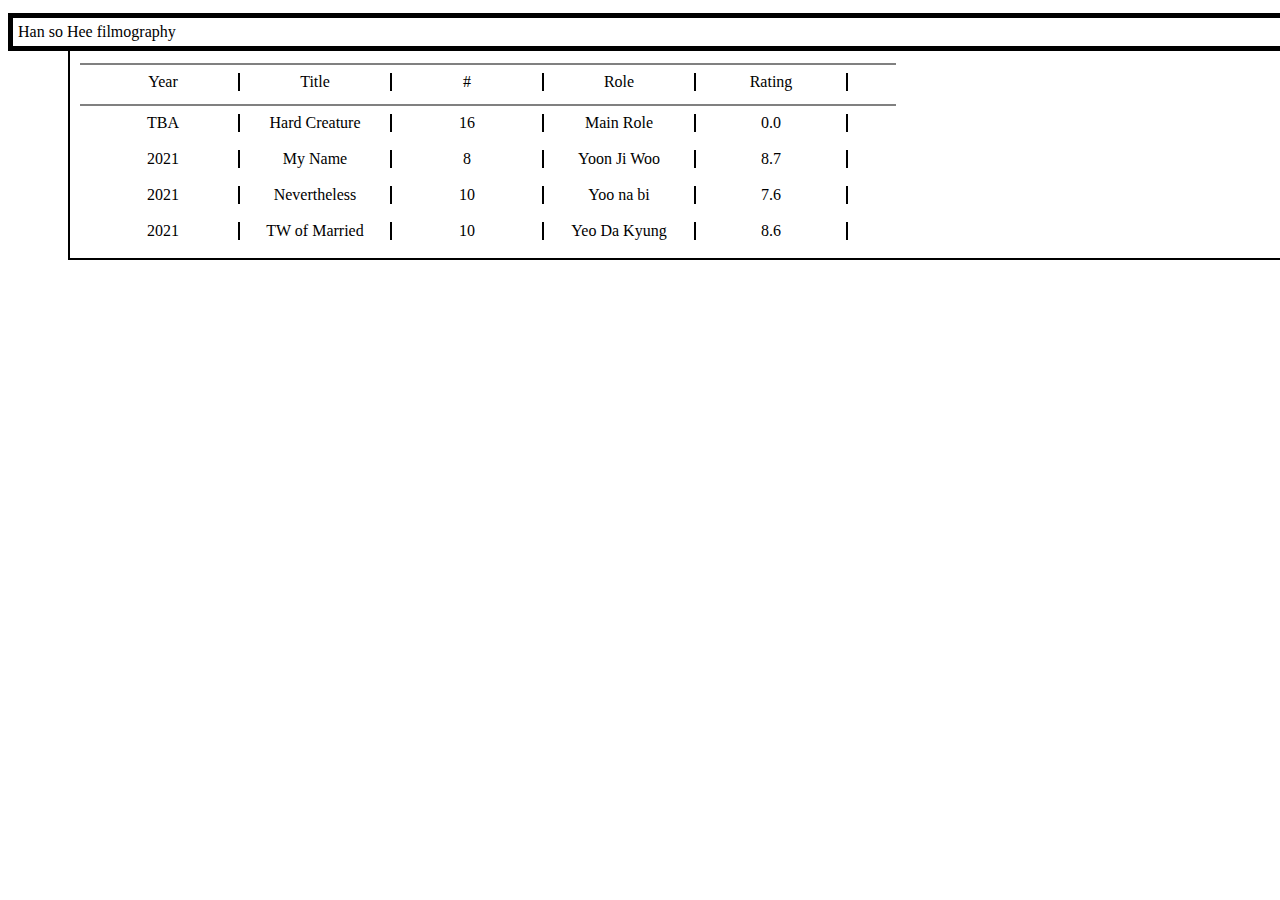
<file: praktikum 6/Soal 01/index.html>
<!DOCTYPE html>
<html lang="en">
<head>
    <meta charset="UTF-8">
    <meta http-equiv="X-UA-Compatible" content="IE=edge">
    <meta name="author" content="Jerry Livano 2172002">
    <title>index</title>
    <link rel="stylesheet" href="style.css">
</head>
<body>
<div class="a">
    Han so Hee filmography
</div>
<br>
<div class="b">
    <img src="assets/hansohee.jpg" alt="assets/hansohee.jpg" align="right">
    <div id="header" align="middle">
        <div id="h1"><div class="h">Year</div><div class="h">Title</div><div class="h">#</div><div class="h">Role</div><div class="h">Rating</div></div>
    </div>
    <div id="footer">
        <div id="f1"><div class="f">TBA</div><div class="f">Hard Creature</div><div class="f">16</div><div class="f">Main Role</div><div class="f">0.0</div></div><br>
        <div id="f2"><div class="f">2021</div><div class="f">My Name</div><div class="f">8</div><div class="f">Yoon Ji Woo</div><div class="f">8.7</div></div><br>
        <div id="f3"><div class="f">2021</div><div class="f">Nevertheless</div><div class="f">10</div><div class="f">Yoo na bi</div><div class="f">7.6</div></div><br>
        <div id="f4"><div class="f">2021</div><div class="f">TW of Married</div><div class="f">10</div><div class="f">Yeo Da Kyung</div><div class="f">8.6</div></div>
    </div>
</div>
</body>
</html>
</file>
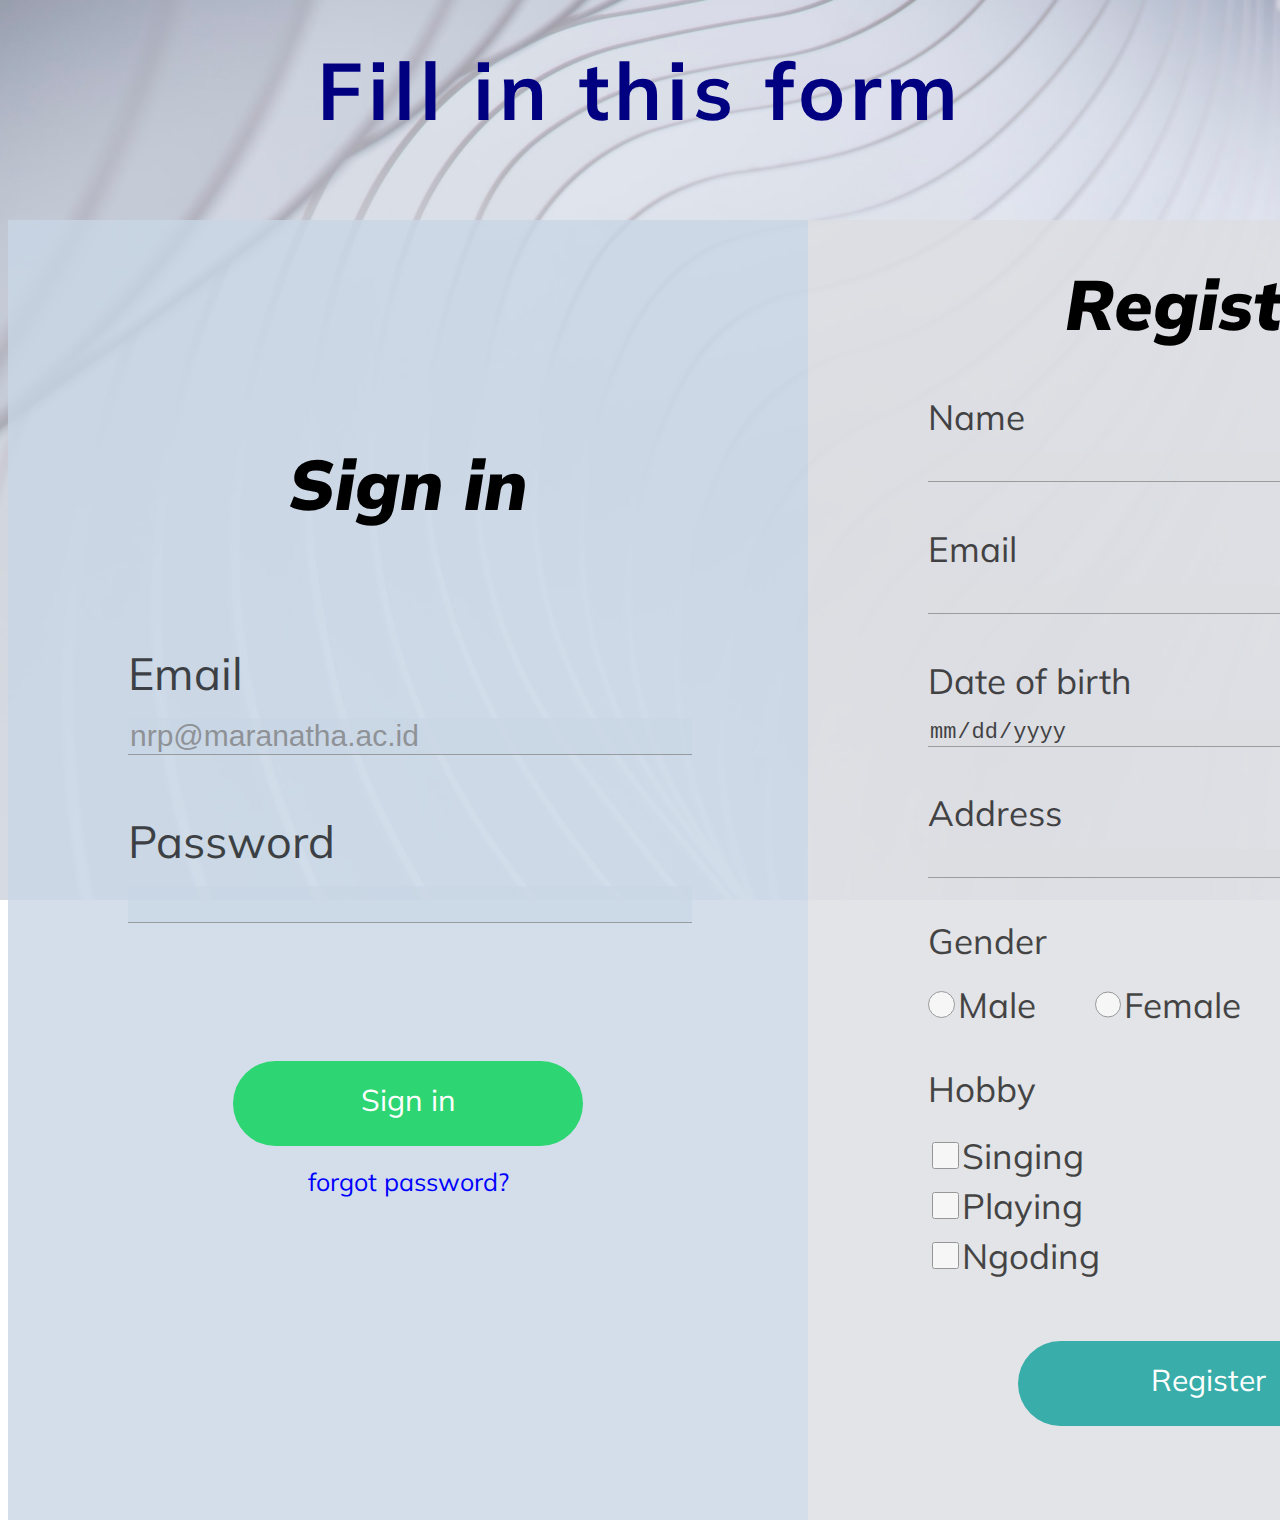
<file: praktikum 6/Soal 02/index.html>
<!DOCTYPE html>
<html lang="en">
<head>
    <meta charset="UTF-8">
    <meta http-equiv="X-UA-Compatible" content="IE=edge">
    <meta name="author" content="Jerry Livano 2172002">
    <title>index</title>
    <link href="https://fonts.googleapis.com/css2?family=Mulish:ital,wght@0,200;0,400;1,300&display=swap" rel="stylesheet">
    <link rel="stylesheet" href="style.css">
</head>
<body>
    <div id="all">
        <p><b>Fill in this form</b></p>
        <div id="form">
        <div id="form1" >
            <h1 class="i"><i><b>Sign in</b></i></h1><br>
            <form action="">
                <div id="a">
                Email <br>
                <input type="text" name="email" id="input1" placeholder="nrp@maranatha.ac.id"><br><br>
                Password <br>
                <input type="password" name="pw" id="input1"><br><br>
                </div>
                <div id="submit1">
                    Sign in
                </div><br>
                <div id="fpw">forgot password?</div>
            </form>

        </div>
        <div id="form2">
            <h1 class="ii"><i><b>Register</b></i></h1>
            <form action="">
                <div id="b">
                    Name <br>
                    <input type="text" name="name" id="input2"><br><br>
                    Email <br>
                    <input type="text" name="email" id="input2"><br><br>
                    Date of birth <br>
                    <input type="date" name="date" id="input2"><br><br>
                    Address <br>
                    <input type="text" name="add" id="input2">
                    </div><br>
                    <div id="b"> Gender </div>
                    <div id="c">
                    <input type="radio" name="t" id="input3">Male
                    <input type="radio" name="t" id="input3">Female
                    </div><br>
                    <div id="b">Hobby </div>
                    <div id="d">
                    <input type="checkbox" name="" id="input4">Singing<br>
                    <input type="checkbox" name="" id="input4">Playing<br>
                    <input type="checkbox" name="" id="input4">Ngoding</div>
                    <div id="submit2">
                        Register
                    </div>
            </form>
        </div>
    </div>
    </div>
</body>
</html>
</file>
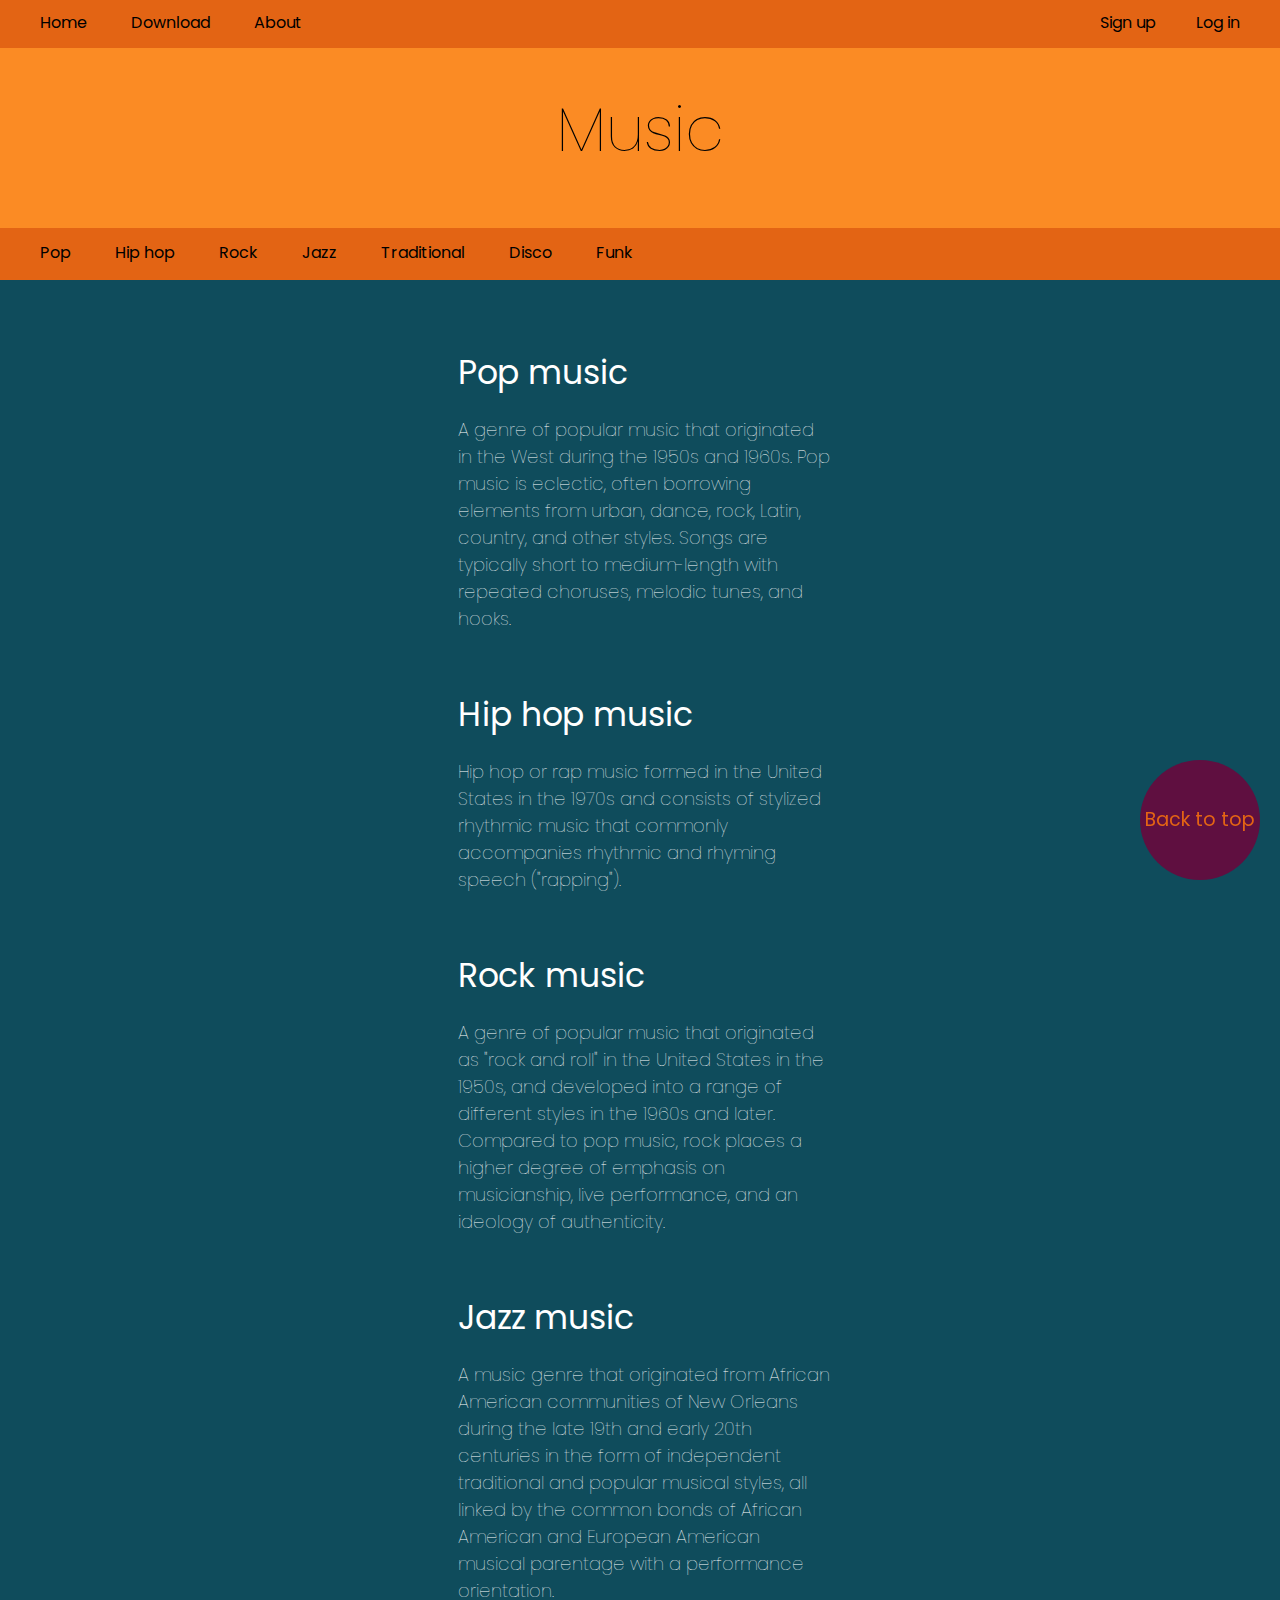
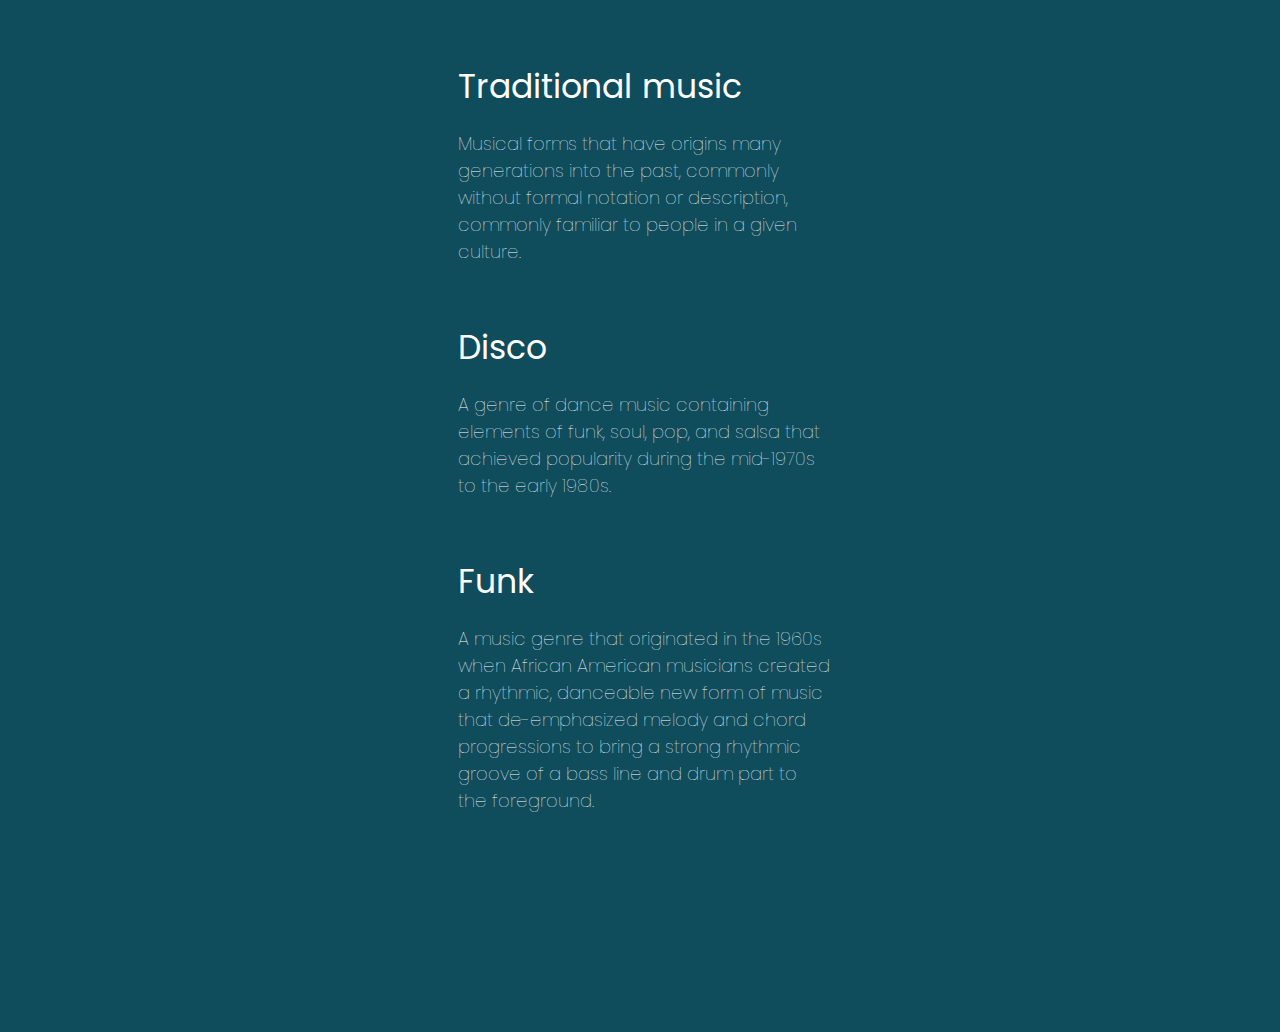
<file: praktikum 6/Soal 03/index.html>
<!DOCTYPE html>
<html lang="en">
<head>
    <meta charset="UTF-8">
    <meta http-equiv="X-UA-Compatible" content="IE=edge">
    <meta name="author" content="Jerry Livano 2172002">
    <title>index</title>
    <link rel="stylesheet" href="style.css">
    <link href="https://fonts.googleapis.com/css2?family=Poppins:wght@200;400;500&display=swap" rel="stylesheet">
</head>
<body>
<div id="all">
    <nav id="a">
        <div id="li1">Home</div>
        <div id="li1">Download</div>
        <div id="li1">About</div>

        <div id="li2">Log in</div>
        <div id="li2">Sign up</div>
    </nav>
    <nav class="b">
        <div id="judul">Music</div>
    </nav>
    <nav class="c">
        <a href="#a1" class="link"><div id="li3">Pop</div></a>
        <a href="#a2" class="link"><div id="li3">Hip hop</div></a>
        <a href="#a3" class="link"><div id="li3">Rock</div></a>
        <a href="#a4" class="link"><div id="li3">Jazz</div></a>
        <a href="#a5" class="link"><div id="li3">Traditional</div></a>
        <a href="#a6" class="link"><div id="li3">Disco</div></a>
        <a href="#a7" class="link"><div id="li3">Funk</div></a>
    </nav>
    <div id="isi">
        <div class="header" id="a1">Pop music</div>
        <p>A genre of popular music that originated in the West during the 1950s and 1960s. Pop music is eclectic, often borrowing elements from urban, dance, rock, Latin, country, and other styles. Songs are typically short to medium-length with repeated choruses, melodic tunes, and hooks.</p>
        <div class="header" id="a2">Hip hop music</div>
        <p>Hip hop or rap music formed in the United States in the 1970s and consists of stylized rhythmic music that commonly accompanies rhythmic and rhyming speech ("rapping").</p>
        <div class="header" id="a3">Rock music</div>
        <p>A genre of popular music that originated as "rock and roll" in the United States in the 1950s, and developed into a range of different styles in the 1960s and later. Compared to pop music, rock places a higher degree of emphasis on musicianship, live performance, and an ideology of authenticity.</p>
        <div class="header" id="a4">Jazz music</div>
        <p>A music genre that originated from African American communities of New Orleans during the late 19th and early 20th centuries in the form of independent traditional and popular musical styles, all linked by the common bonds of African American and European American musical parentage with a performance orientation.</p>
        <div class="header" id="a5">Traditional music</div>
        <p>Musical forms that have origins many generations into the past, commonly without formal notation or description, commonly familiar to people in a given culture.</p>
        <div class="header" id="a6">Disco</div>
        <p>A genre of dance music containing elements of funk, soul, pop, and salsa that achieved popularity during the mid-1970s to the early 1980s.</p>
        <div class="header" id="a7">Funk</div>
        <p>A music genre that originated in the 1960s when African American musicians created a rhythmic, danceable new form of music that de-emphasized melody and chord progressions to bring a strong rhythmic groove of a bass line and drum part to the foreground.</p>
    </div>
    <div id="bawah">
        <a href="#a" class="link2"><div id="back">Back to top</div></a>
    </div>
</div>
</body>
</html>
</file>
<file: praktikum 6/Soal 01/style.css>
.a {
    border: 5px solid black;
    padding: 5px 5px;
    margin-top: 5px;
    max-width: 1760px;
    min-width: 1760px;
    max-height: auto;
    min-height: auto;
    position: absolute;
    z-index: 2;
    background-color: white;
}
.b {
    border: 2px solid black;
    max-width: 1785px;
    min-width: 1785px;
    max-height: 230px;
    min-height: 230px;
    margin-left: 60px;
    margin-right: 60px;
    position: absolute;
    z-index: 1;
}
img {
    height: 230px;
}
#header {
    margin-top: 35px;
    margin-left: 10px;
    width: 800px;
    border-top: 2px solid gray;
    border-left: none;
    border-right: none;
    border-bottom: none;
    padding: 8px;
}
#h1{
    display: flex;
}
.h {
    width: 150px;
    border-right: 2px solid black;
    border-bottom: none;
    border-left: none;
    border-top: none;
}
#footer {
    margin-top: 5px;
    margin-left: 10px;
    width: 800px;
    border-top: 2px solid gray;
    border-left: none;
    border-right: none;
    border-bottom: none;
    padding: 8px;
    text-align: center;
}
.f {
    width: 150px;
    border-right: 2px solid black;
    border-bottom: none;
    border-left: none;
    border-top: none;
}
#f1 {
    display: flex;
}
#f2 {
    display: flex;
}
#f3 {
    display: flex;
}
#f4 {
    display: flex;
}
</file>
<file: praktikum 6/Soal 02/style.css>
body {
    background-image: url(assets/background.jpg);
    background-size: cover;
    background-attachment: fixed;
}
#all {
    font-family: 'Mulish', sans-serif;
}
p {
    color: navy;
    text-align: center;
    font-size: 80px;
    letter-spacing: 5px;
    margin-top: 40px;
}
#form {
    display: flex;
    margin-top: 80px;
    margin-left: auto;
    margin-right: auto;
}
#form1 {
    background-color: rgba(200, 214, 229,0.8);
    min-width: 800px;
    max-width: 800px;
    min-height: 1300px;
    max-height: 1300px;
    margin-left: auto;
}
#form2 {
    background-color: rgba(220, 221, 225,0.8);
    min-width: 800px;
    max-width: 800px;
    min-height: 1300px;
    max-height: 1300px;
    margin-right: auto;
}
#submit1 {
    background-color: #2ed573;
    width: 350px;
    height: 65px;
    border-radius: 50px;
    margin-top: 80px;
    margin-left: auto;
    margin-right: auto;
    text-align: center;
    color: white;
    padding-top: 20px;
    font-size: 30px;
}
#submit2 {
    background-color: #38ada9;
    width: 380px;
    height: 65px;
    border-radius: 50px;
    margin-top: 60px;
    margin-left: auto;
    margin-right: auto;
    text-align: center;
    color: white;
    padding-top: 20px;
    font-size: 30px;
}
.i {
    margin-top: 220px;
    text-align: center;
    font-size: 70px;
}
.ii {
    margin-top: 40px;
    text-align: center;
    font-size: 70px;
}
#a {
    margin-top: 50px;
    margin-left: 120px;
    font-size: 45px;
    opacity: 70%;
}
#b {
    margin-top: 20px;
    margin-left: 120px;
    font-size: 35px;
    opacity: 70%; 
}
#c {
    margin-top: 20px;
    margin-left: 100px;
    font-size: 35px;
    opacity: 70%; 
    word-spacing: 30px;  
}
#d {
    margin-top: 20px;
    margin-left: 120px;
    font-size: 35px;
    opacity: 70%; 
    line-height: 50px;
}
#input1 {
    border: none;
    border-bottom: 1px solid grey;
    background-color: rgba(200, 214, 229,0.8);
    outline-width: 0;
    width: 560px;
    font-size: 30px;
}
#input2 {
    border: none;
    border-bottom: 1px solid grey;
    background-color: rgba(220, 221, 225,0.8);
    outline-width: 0;
    width: 560px;
    font-size: 22px;
}
#input3 {
    width: 2em;
    height: 2em;
    margin-left: 20px;
}
#input4 {
    width: 2em;
    height: 2em;
}
#fpw {
    text-align: center;
    color: blue;
    font-size: 25px;
}
#submit1:hover {
    background-color: rgba(200, 214, 229,0.8);
    color: #2ed573;
    border: 1px solid #2ed573;
    transition: 0.3s;
}
#submit2:hover {
    background-color: rgba(220, 221, 225,0.8);
    color: #38ada9;
    border: 1px solid #38ada9;
    transition: 0.3s;
}
</file>
<file: praktikum 6/Soal 03/style.css>
body {
    background-color: #0f4c5c;
}
#all {
    font-family: 'Poppins', sans-serif;
}
#a {
    background-color: #e36414;
    position: absolute;
    right: 0;
    left: 0;
    top: 0;
    min-height: 40px;
    max-height: 40px;
    width: auto;
    z-index: 1;
    padding-top: 10px;
}
.b {
    background-color: #fb8b24;
    position: absolute;
    left: 0;
    right: 0;
    margin-top: 40px;
    max-height: 40px;
    min-height: 180px;
    width: auto;
    z-index: 2;
}
.c {
    background-color: #e36414;
    position: absolute;
    right: 0;
    left: 0;
    top: 0;
    min-height: 40px;
    max-height: 40px;
    width: auto;
    margin-top: 220px;
    z-index: 1;
    padding-top: 20px;
}
#li1 {
    display: inline;
    font-size: 16px;
    margin-left: 40px;
}
#li2 {
    display: inline;
    font-size: 16px;
    margin-right: 40px;
    float: right;
}
#li3 {
    display: inline;
    font-size: 16px;
    margin-left: 40px;
}
.link {
    text-decoration: none;
    text-decoration-color: none;
    color: black;
}
.link2 {
    text-decoration: none;
    text-decoration-color: none;
    color: #e36414;
}
#judul {
    font-size: 62px;
    font-weight: lighter;
    margin-top: 35px;
    text-align: center;
}
#isi {
    margin-top: 300px;
    position: absolute;
    padding-left: 450px;
    padding-right: 450px;
    padding-bottom: 200px;
    color: white;
}
.header {
    padding-top: 40px;
    font-size: 33px;
    font-weight: 100px;
}
p {
    font-size: 18px;
    font-weight: lighter;
}
#li1:hover {
    color: #5f0f40;
}
#li2:hover {
    color: #5f0f40;
}
#li3:hover {
    color: #5f0f40;
}
#bawah {
    width: 120px;
    height: 120px;
    border-radius: 100%;
    right: 20px;
    bottom: 20px;
    background-color: #5f0f40;
    color: #e36414;
    position: fixed;
    z-index: 3;
    text-align: center;
}
#back {
    margin-top: 45px;
    font-size: 19px;
}
</file>
